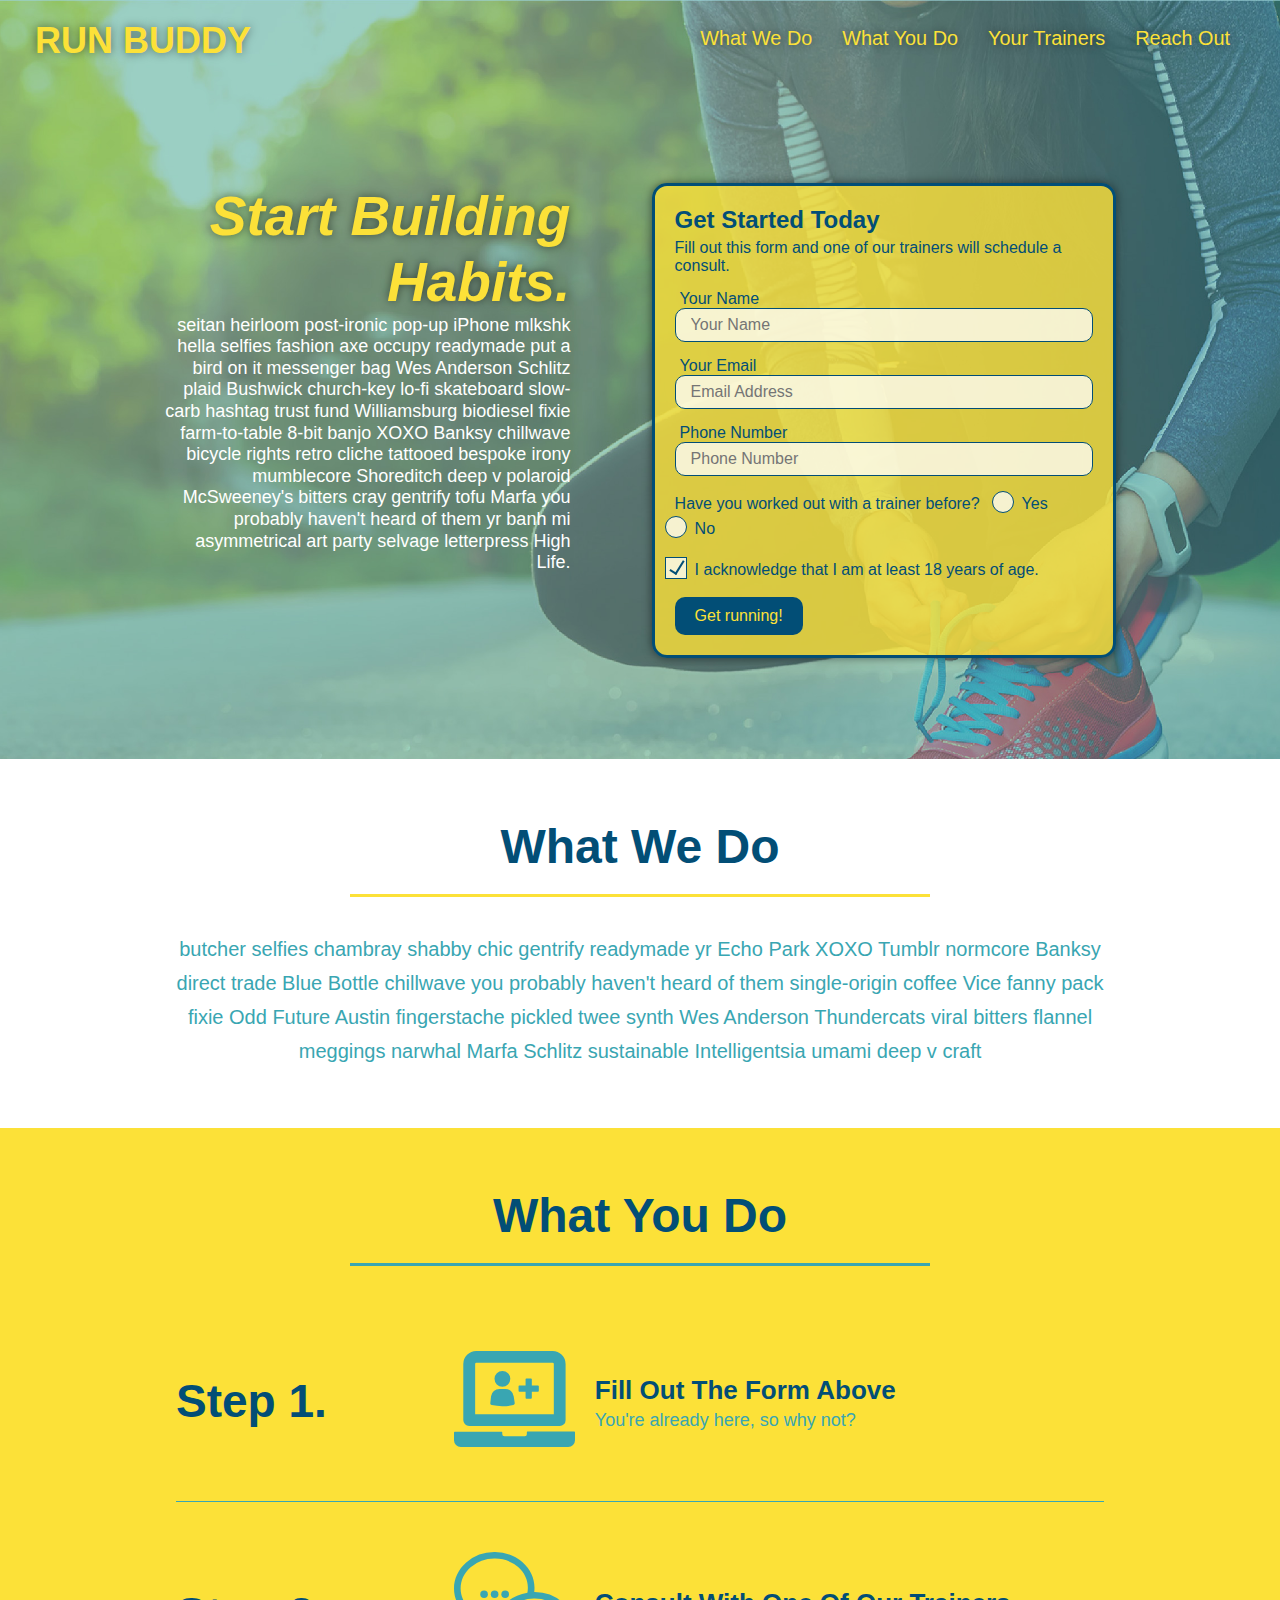
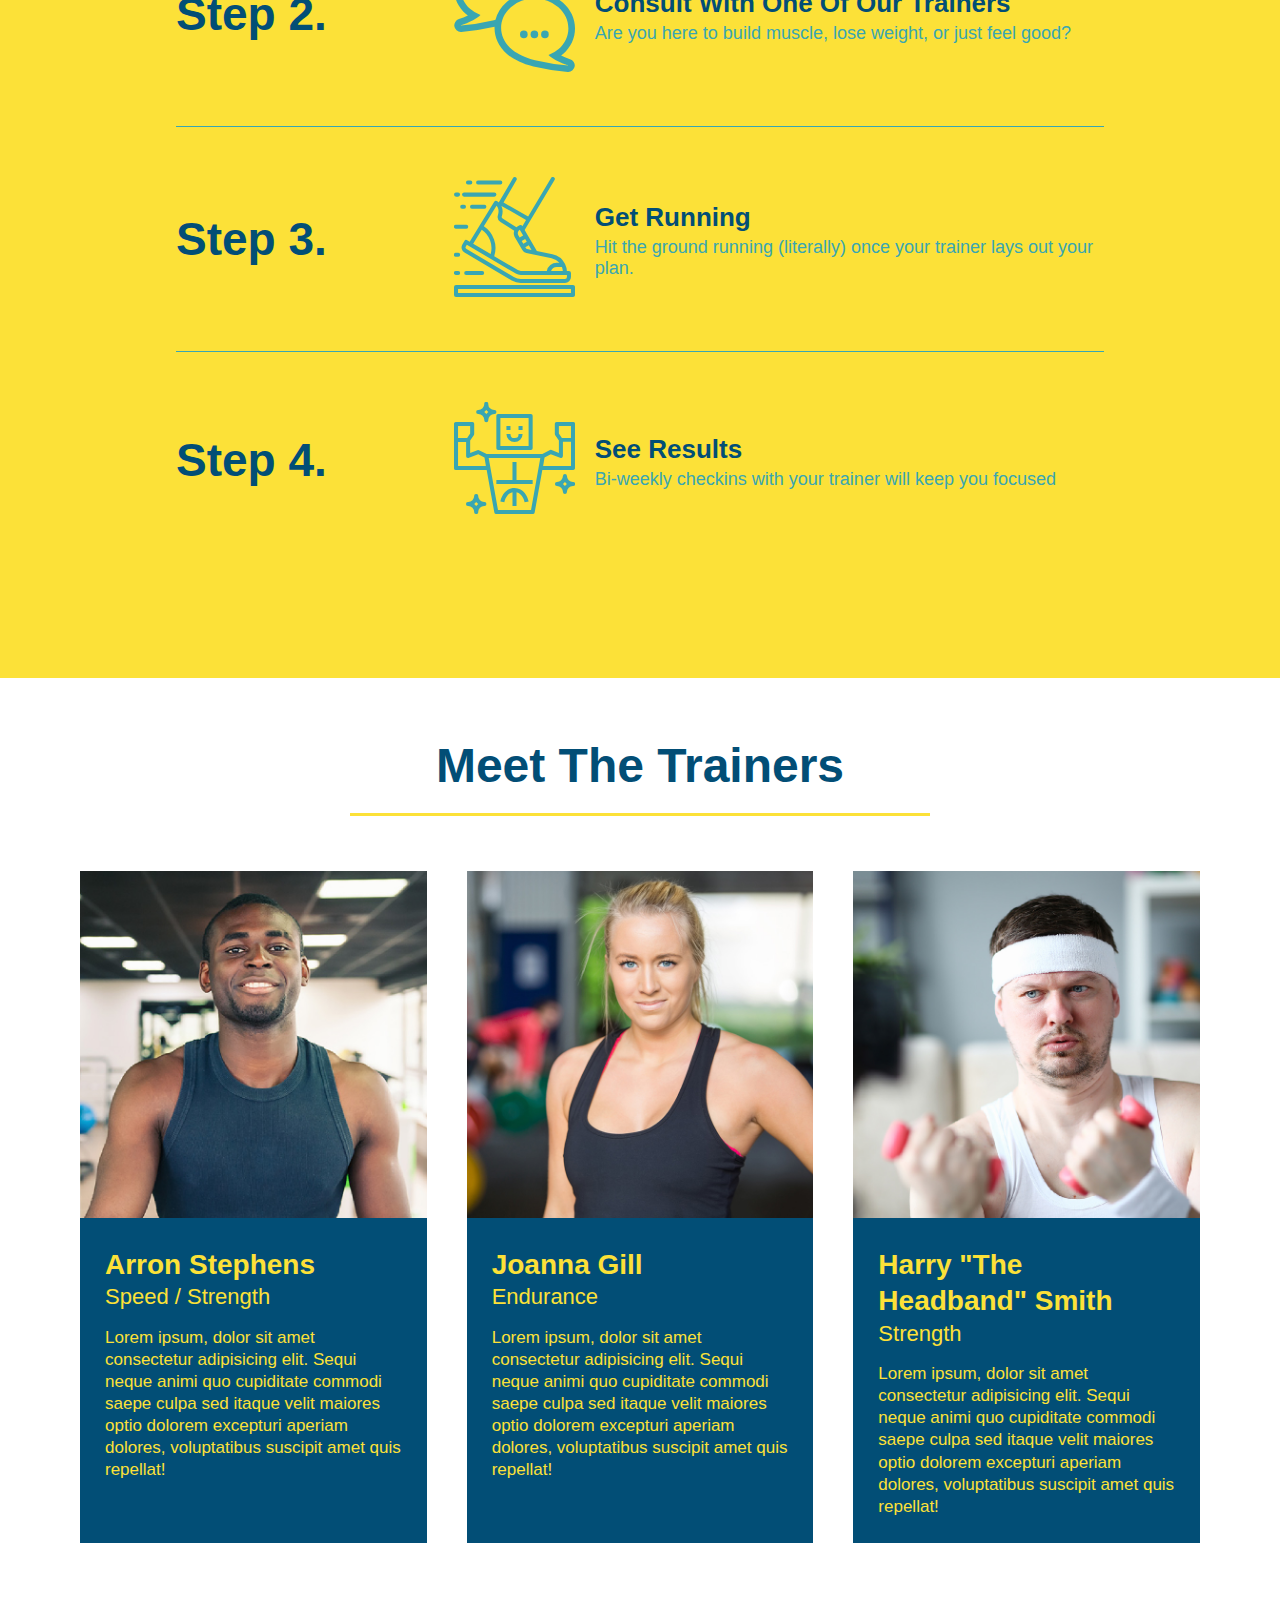
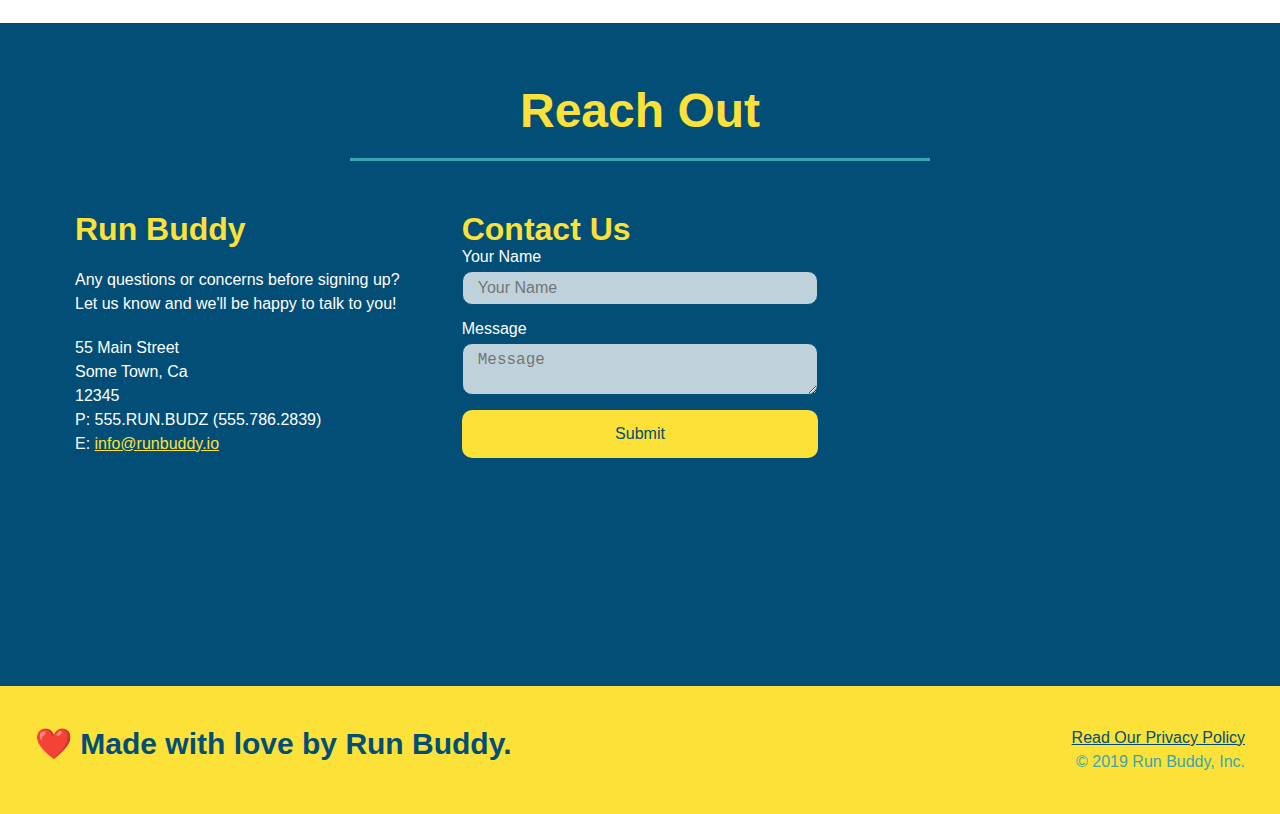
<file: index.html>
<!DOCTYPE html>
<html lang="en">
  <head>
    <meta charset="UTF-8" />
    <meta name="viewport" content="width=device-width, initial-scale=1.0" />
    <link rel="stylesheet" href="./assets/css/style.css">
    <title>Run Buddy</title>
  </head>
  <body>
    <!-- navigation tags - block level element -->
    <header>
      <h1>
        <a href="/">RUN BUDDY</a>
      </h1>
      <nav>
        <ul>
          <li>
            <a href="#what-we-do">What We Do</a>
          </li>
          <li>
            <a href="#what-you-do">What You Do</a>
          </li>
          <li>
            <a href="#your-trainers">Your Trainers</a>
          </li>
          <li>
            <a href="#reach-out">Reach Out</a>
          </li>
        </ul>
      </nav>
    </header>
    <!-- end navigation -->

    <!-- hero/jumbotron -->
    <section class="hero">
      <div class="hero-cta">
        <h2>Start Building Habits.</h2>
        <p>
          seitan heirloom post-ironic pop-up iPhone mlkshk hella selfies fashion axe occupy readymade put a bird on it
          messenger bag Wes Anderson Schlitz plaid Bushwick church-key lo-fi skateboard slow-carb hashtag trust fund
          Williamsburg biodiesel fixie farm-to-table 8-bit banjo XOXO Banksy chillwave bicycle rights retro cliche
          tattooed bespoke irony mumblecore Shoreditch deep v polaroid McSweeney's bitters cray gentrify tofu Marfa you
          probably haven't heard of them yr banh mi asymmetrical art party selvage letterpress High Life.
        </p>
      </div>

      <div class="hero-form">
        <h3>Get Started Today</h3>
        <p>Fill out this form and one of our trainers will schedule a consult.</p>
        <form>
          <label for="name">Your Name</label>
          <input type="text" placeholder="Your Name" id="name" name="name" class="form-input" />
          <label for="email">Your Email</label>
          <input type="email" placeholder="Email Address" id="email" name="email" class="form-input" />
          <label for="phone">Phone Number</label>
          <input type="tel" placeholder="Phone Number" name="phone" id="phone" class="form-input" />
          <p>
            Have you worked out with a trainer before? 
            <span class="radio-wrapper">
              <input type="radio" name="trainer-confirm" id="trainer-yes" />
              <label for="trainer-yes">Yes</label>
            </span>
            <span class="radio-wrapper">
              <input type="radio" name="trainer-confirm" id="trainer-no"/>
              <label for="trainer-no">No</label>
            </span> 
          </p>
          <p>
            <span class="checkbox-wrapper">
              <label for="checkbox">
                I acknowledge that I am at least 18 years of age.
              </label>
              <input type="checkbox" name="checkpoint1" id="checkbox" />
            </span>
          </p>
          <button type="submit">
            Get running!
          </button>
        </form>
      </div>
    </section>
    <!-- end header -->

    <!-- "what we do" start - <section> -->
    <section id="what-we-do" class="intro">
      <div class="flex-row">
        <h2 class="section-title primary-border">
          What We Do
        </h2>
      </div>
      <div class="flex-row">
        <p>
          butcher selfies chambray shabby chic gentrify readymade yr Echo Park XOXO Tumblr normcore Banksy direct trade  Blue Bottle chillwave you probably haven't heard of them single-origin coffee Vice fanny pack fixie Odd Future Austin fingerstache pickled twee synth Wes Anderson Thundercats viral bitters flannel meggings narwhal Marfa Schlitz sustainable Intelligentsia umami deep v craft
        </p>
      </div>
    </section>
    <!-- end "what we do" -->

    <!-- "what you do" start -->
    <section id="what-you-do" class="steps">
      <div class="flex-row">
        <h2 class="section-title secondary-border">
          What You Do
        </h2> 
      </div>
      <div class="step">
        <h3>Step 1.</h3>
        <div class="step-info">
          <div class="step-img">
            <img src="./assets/images/step-1.svg" alt="" />
          </div>
          <div class="step-text">
            <h4>Fill Out The Form Above</h4>
            <p>You're already here, so why not?</p>
          </div>
        </div>
      </div>
      <div class="step">
        <h3>Step 2.</h3>
        <div class="step-info">
          <div class="step-img">
            <img src="./assets/images/step-2.svg" alt="" />
          </div>
          <div class="step-text">
            <h4>Consult With One Of Our Trainers</h4>
            <p>Are you here to build muscle, lose weight, or just feel good?</p>
          </div>
        </div>
      </div>
      <div class="step">
        <h3>Step 3.</h3>
        <div class="step-info">
          <div class="step-img">
            <img src="./assets/images/step-3.svg" alt="" />
          </div>
          <div class="step-text">
            <h4>Get Running</h4>
            <p>Hit the ground running (literally) once your trainer lays out your plan.</p>
          </div>
        </div>
      </div>
      <div class="step">
        <h3>Step 4.</h3>
        <div class="step-info">
          <div class="step-img">
            <img src="./assets/images/step-4.svg" alt="" />
          </div>
          <div class="step-text">
            <h4>See Results</h4>
            <p>Bi-weekly checkins with your trainer will keep you focused</p>
          </div>
        </div>
      </div>
    </section>
    <!-- "what you do" end -->

    <!-- "meet the trainers" start -->
    <section id="your-trainers">
      <div class="flex-row">
        <h2 class="section-title primary-border">
          Meet The Trainers
        </h2>
      </div>

      <div class="trainers">
        <article class="trainer">
          <img src="./assets/images/trainer-1.jpg" alt="Arron Stephens in his workout clothes, ready to pump iron" />
          <div class="trainer-bio">
            <h3 class="trainer-name">Arron Stephens</h3>
            <h4 class="trainer-role">Speed / Strength</h4>
            <p>Lorem ipsum, dolor sit amet consectetur adipisicing elit. Sequi neque animi quo cupiditate commodi saepe culpa sed itaque velit maiores optio dolorem excepturi aperiam dolores, voluptatibus suscipit amet quis repellat!</p>
          </div>
        </article>

        <article class="trainer">
          <img src="./assets/images/trainer-2.jpg" alt="Joanna Gill cooling off after a work out" />
          <div class="trainer-bio">
            <h3 class="trainer-name">Joanna Gill</h3>
            <h4 class="trainer-role">Endurance</h4>
            <p>Lorem ipsum, dolor sit amet consectetur adipisicing elit. Sequi neque animi quo cupiditate commodi saepe culpa sed itaque velit maiores optio dolorem excepturi aperiam dolores, voluptatibus suscipit amet quis repellat!</p>
            </div>
          </article>

        <article class="trainer">
          <img src="./assets/images/trainer-3.jpg" alt="Harry Smith wearing a headband and lifting comically small pink weights" />
          <div class="trainer-bio">
            <h3 class="trainer-name">Harry "The Headband" Smith</h3>
            <h4 class="trainer-role">Strength</h4>
            <p>Lorem ipsum, dolor sit amet consectetur adipisicing elit. Sequi neque animi quo cupiditate commodi saepe culpa sed itaque velit maiores optio dolorem excepturi aperiam dolores, voluptatibus suscipit amet quis repellat!</p>
          </div>
        </article>
      </div>
    </section>
    <!-- "meet the trainers" end -->

    <!-- "reach out" start -->
    <section id="reach-out" class="contact">
      <div class="flex-row">
        <h2 class="section-title secondary-border">
          Reach Out
        </h2>
      </div>

      <div class="contact-info">
        <div>
          <h3>Run Buddy</h3>
          <p>
            Any questions or concerns before signing up? 
            <br/>
            Let us know and we'll be happy to talk to you!
          </p>

          <address>
            55 Main Street <br/>
            Some Town, Ca <br/>
            12345<br/>
            P: 555.RUN.BUDZ (555.786.2839)<br/>
            E: <a href="mailto:info@runbuddy.io">info@runbuddy.io</a>
          </address>
          
        </div>

        <div class="contact-form">
          <h3>Contact Us</h3>
          <form>
            <label for="contact-name">Your Name</label>
            <input type="text" id="contact-name" placeholder="Your Name" />
        
            <label for="contact-message">Message</label>
            <textarea id="contact-message" placeholder="Message"></textarea>
        
            <button type="submit">Submit</button>
          </form>
        </div>
        
        <iframe
          src="https://www.google.com/maps/embed?pb=!1m14!1m12!1m3!1d12182.30520634488!2d-74.0652613!3d40.2407219!2m3!1f0!2f0!3f0!3m2!1i1024!2i768!4f13.1!5e0!3m2!1sen!2sus!4v1561060983193!5m2!1sen!2sus"
          frameborder="0" style="border:0" allowfullscreen>
        </iframe>
      </div>
    </section>
    <!-- "reach out" end -->

    <!-- footer -->
    <footer>
      <h2>❤️ Made with love by Run Buddy.</h2>
      <div>
        <a href="./privacy-policy.html">Read Our Privacy Policy</a><br/>
        &copy; 2019 Run Buddy, Inc.
      </div>
    </footer>
    <!-- footer end -->
  </body>
</html>
</file>
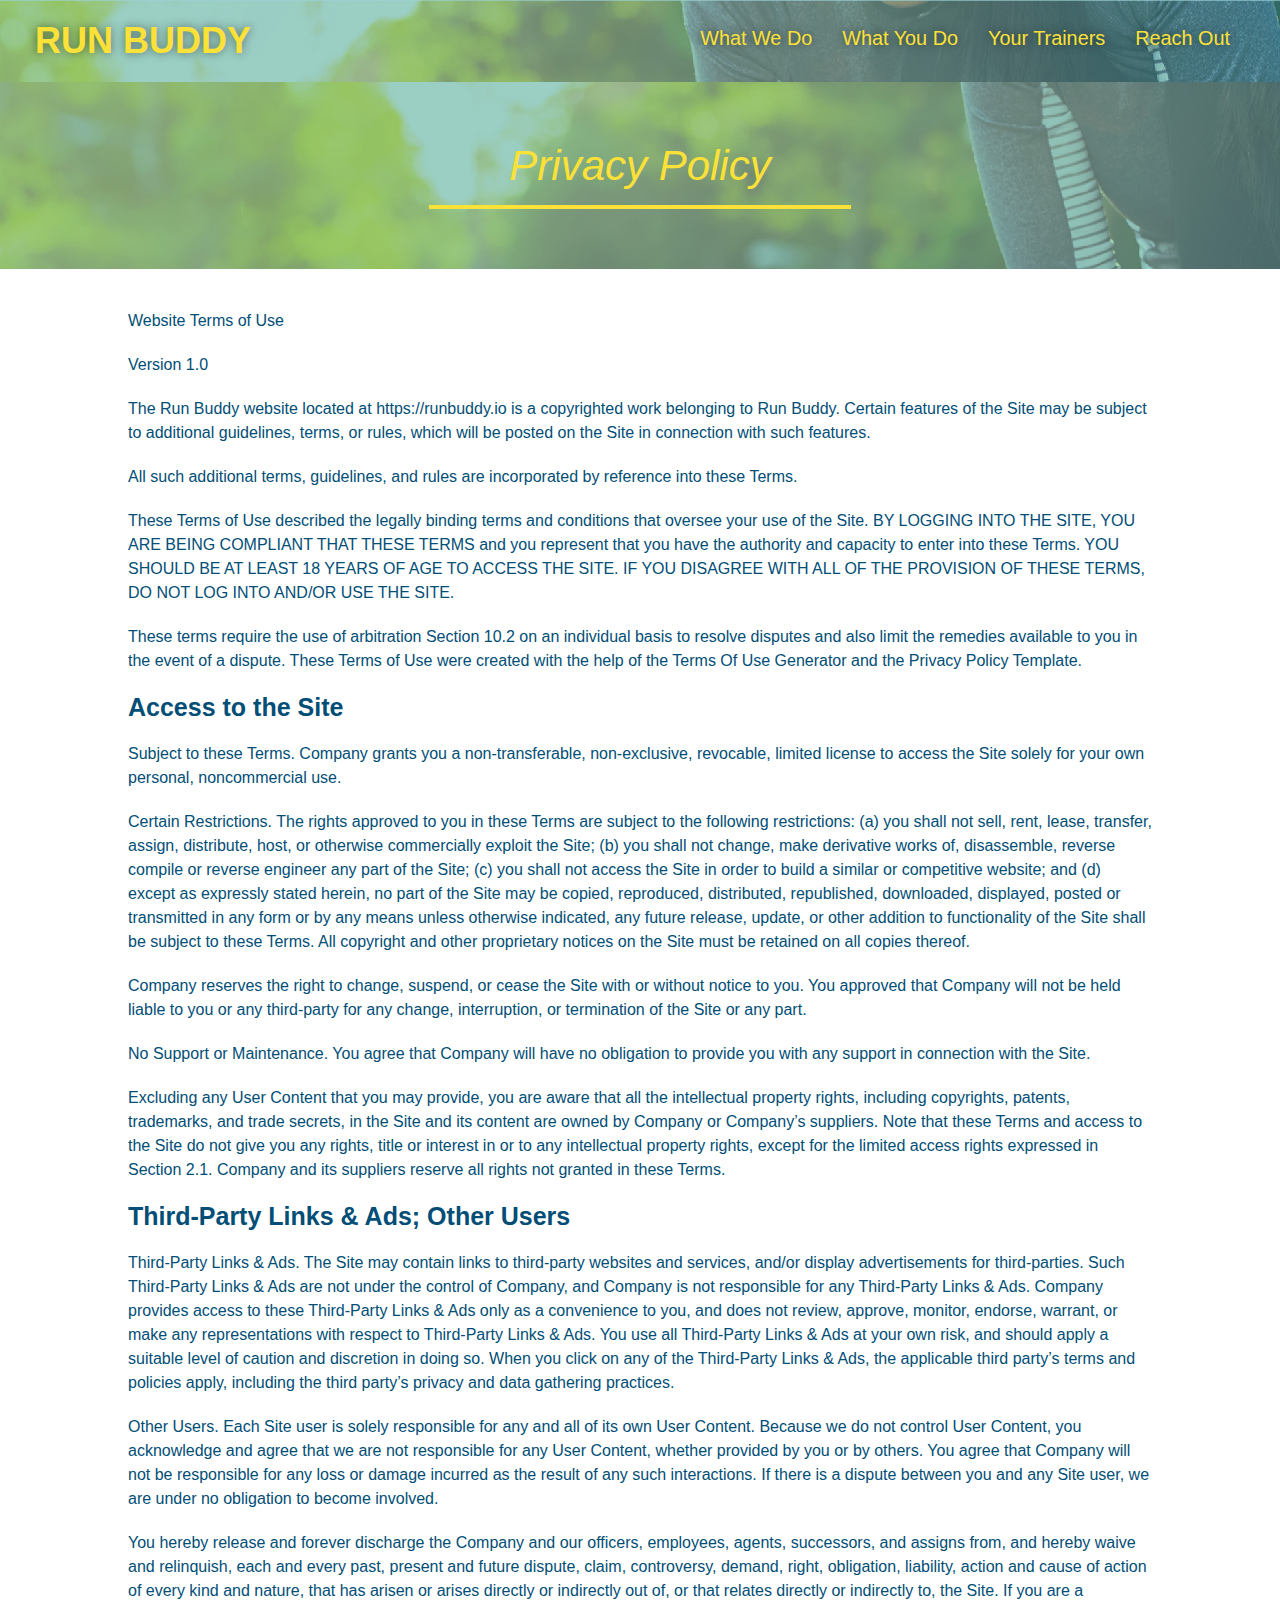
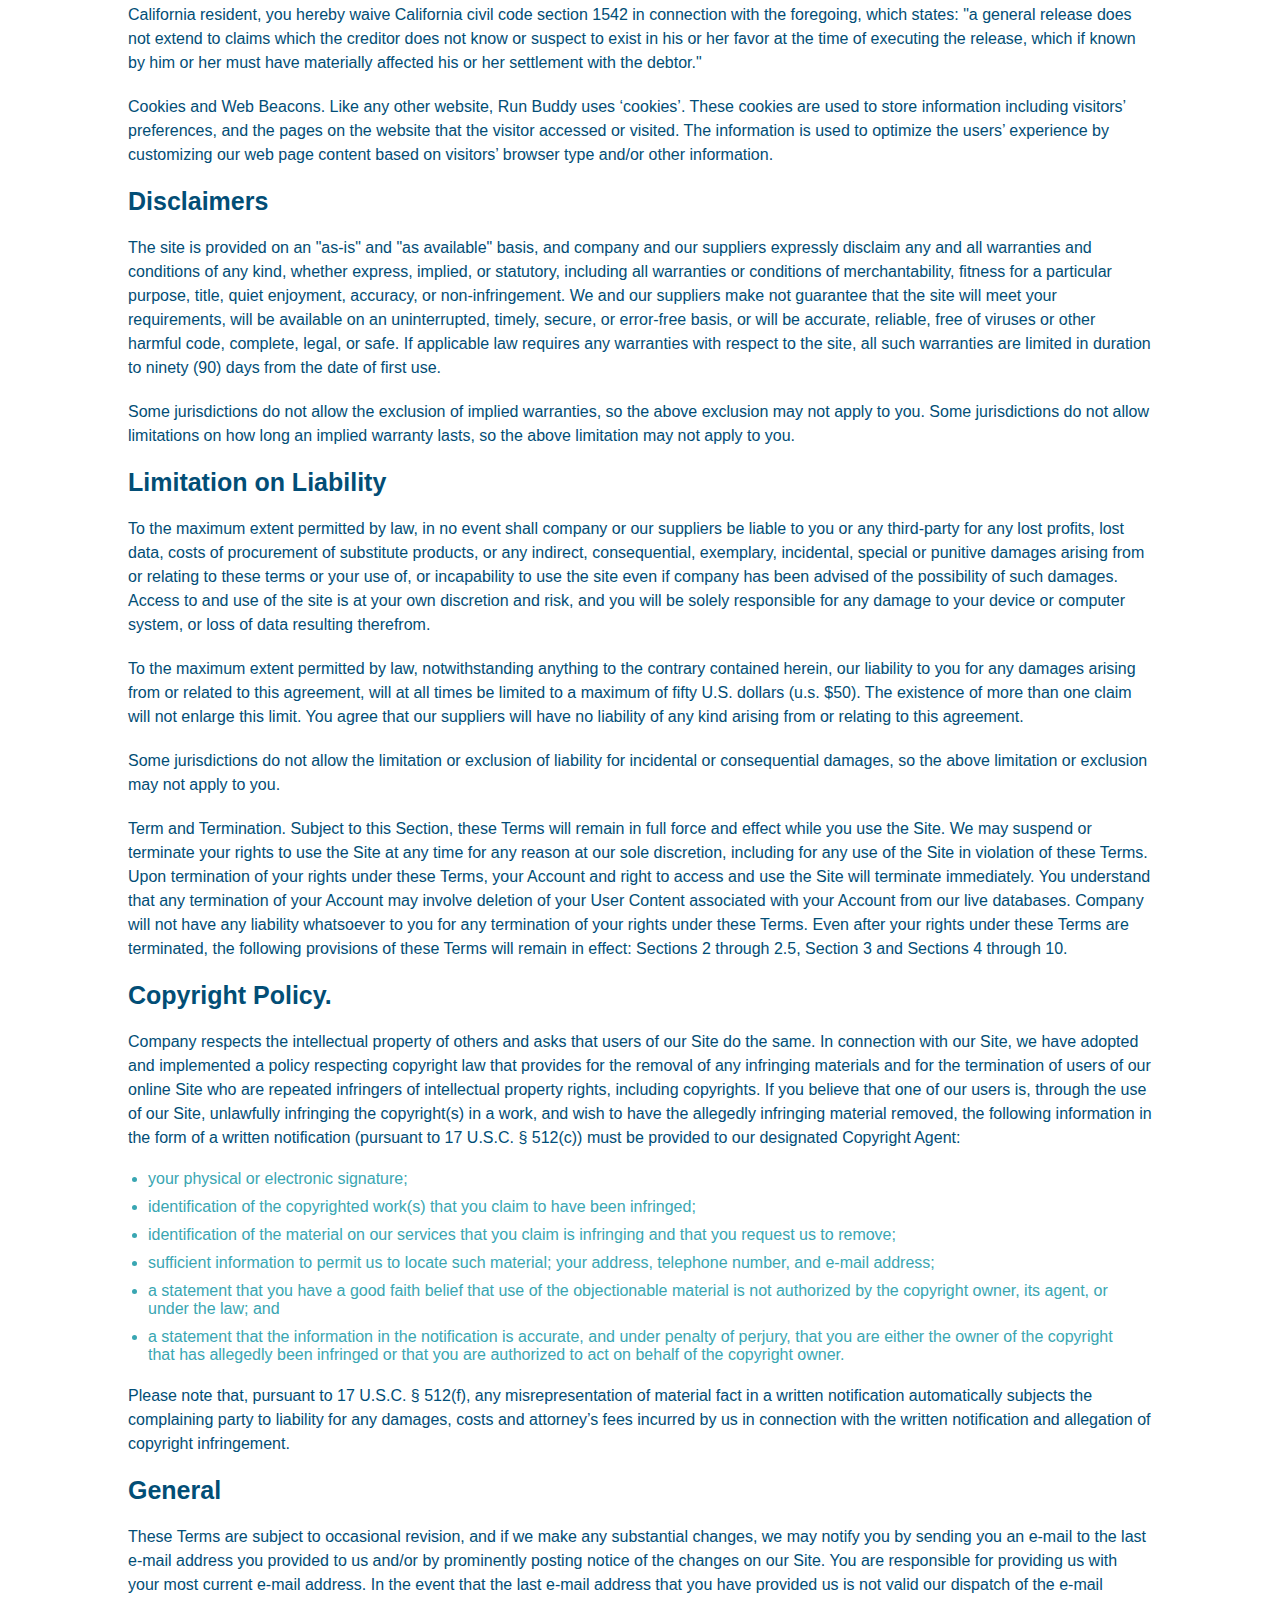
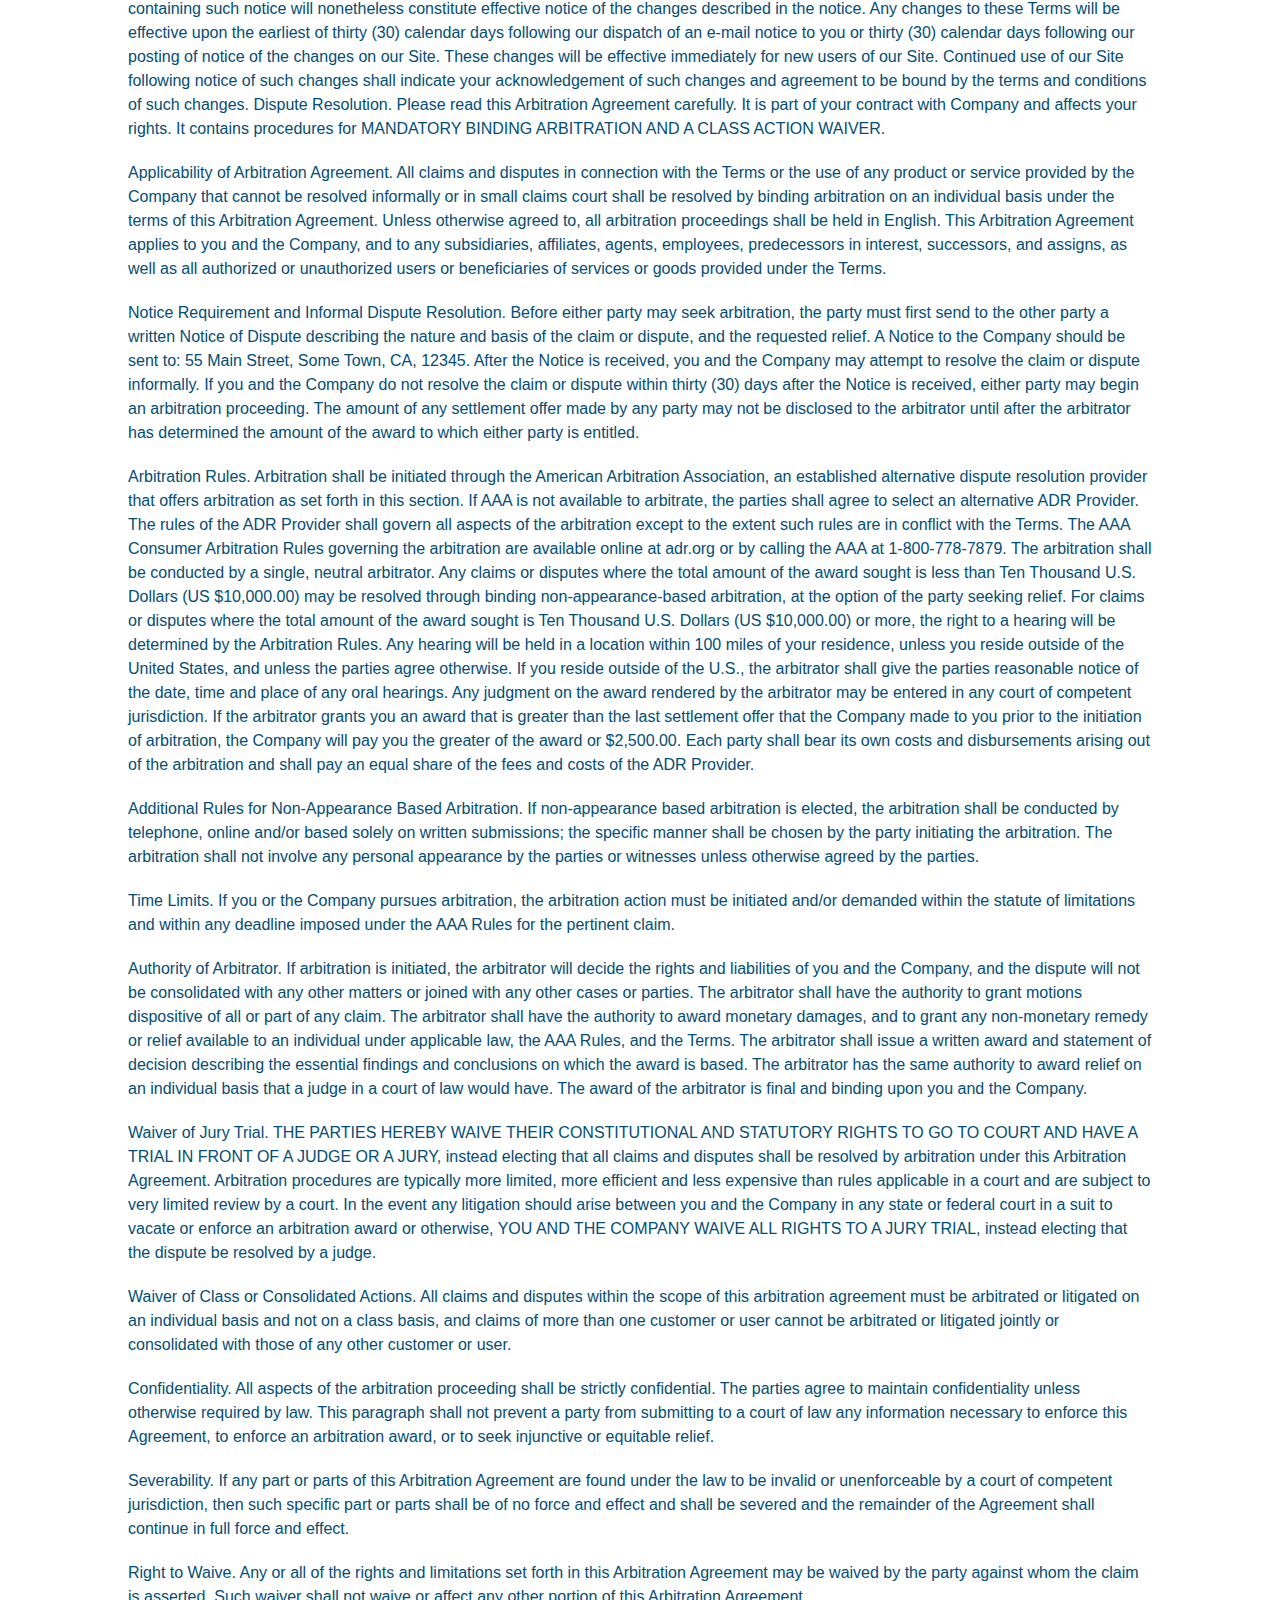
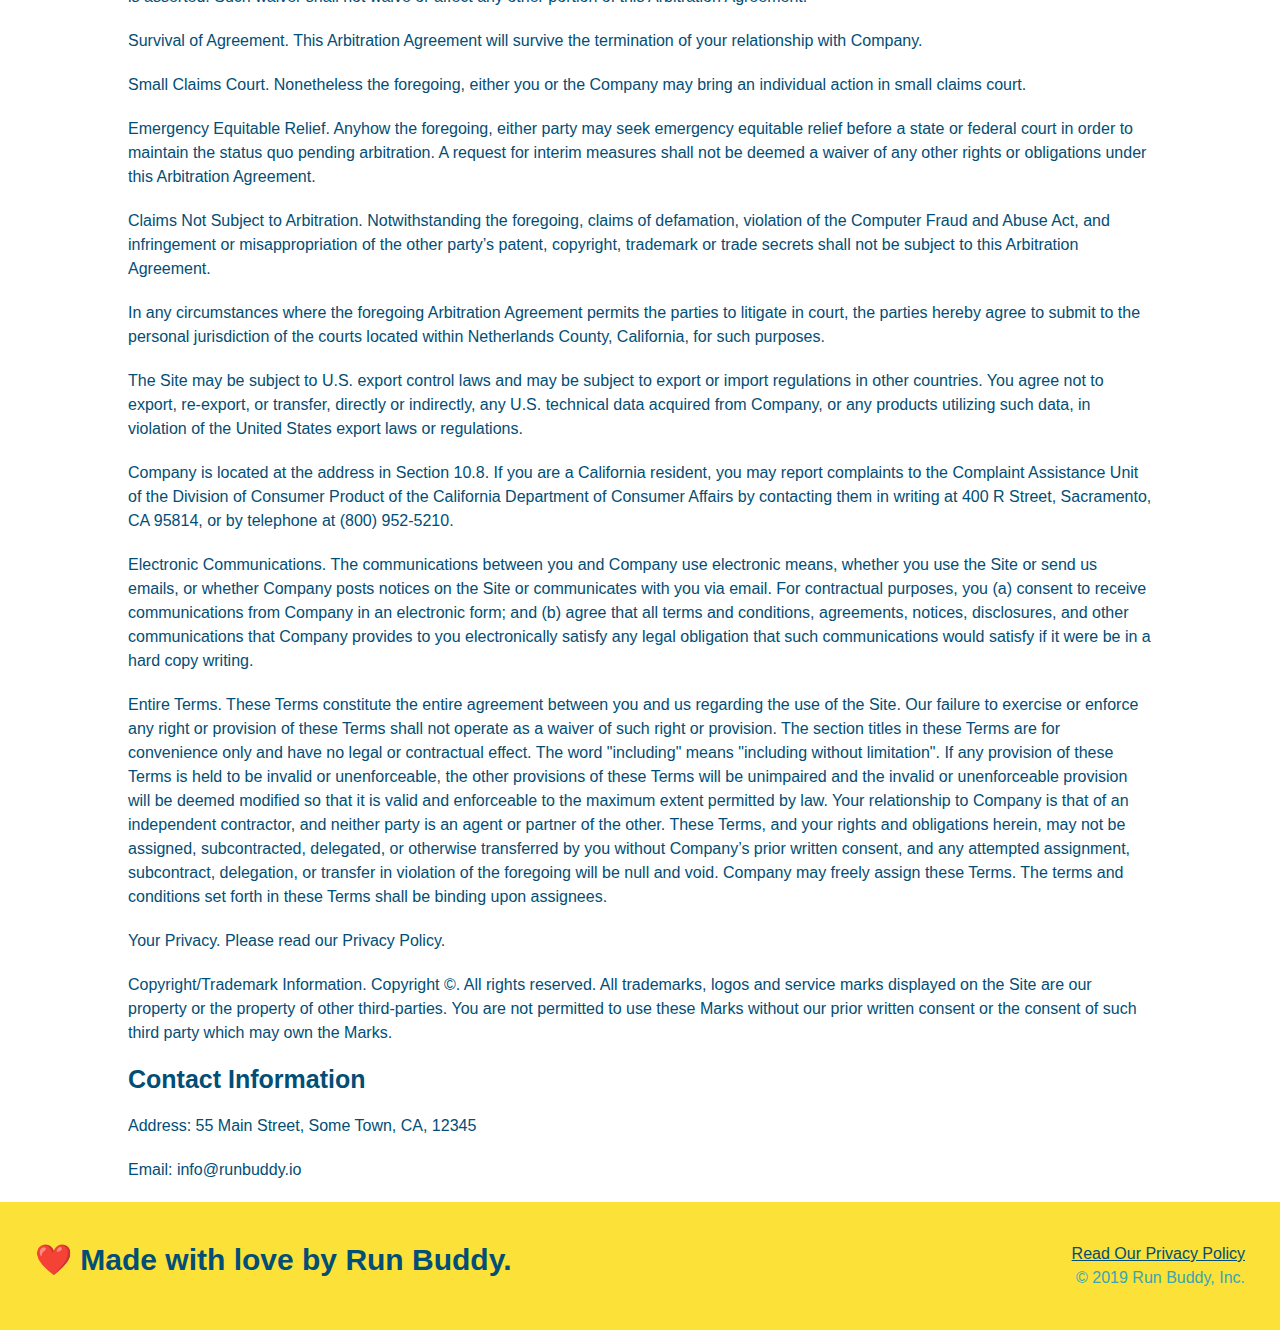
<file: privacy-policy.html>
<!DOCTYPE html>
<html lang="en">
  <head>
    <meta charset="UTF-8" />
    <meta name="viewport" content="width=device-width, initial-scale=1.0" />
    <link rel="stylesheet" href="./assets/css/style.css" />
    <link rel="stylesheet" href="./assets/css/secondary-styles.css" />
    <title>Run Buddy - Privacy Policy</title>
  </head>
  <body>
    <header>
      <h1>
        <a href="./index.html">RUN BUDDY</a>
      </h1>
      <nav>
        <ul>
          <li>
            <a href="./index.html#what-we-do">What We Do</a>
          </li>
          <li>
            <a href="./index.html#what-you-do">What You Do</a>
          </li>
          <li>
            <a href="./index.html#your-trainers">Your Trainers</a>
          </li>
          <li>
            <a href="./index.html#reach-out">Reach Out</a>
          </li>
        </ul>
      </nav>
    </header>
    <!-- end navigation -->

    <!-- hero/jumbotron -->
    <section class="hero">
      <h2 class="page-title">
        Privacy Policy
      </h2>
    </section>

    <!-- body copy -->
    <article class="secondary-content">
      <p>
        Website Terms of Use
      </p>

      <p>
        Version 1.0
      </p>

      <p>
        The Run Buddy website located at https://runbuddy.io is a copyrighted work belonging to Run Buddy. Certain
        features of the Site may be subject to additional guidelines, terms, or rules, which will be posted on the Site
        in connection with such features.
      </p>

      <p>
        All such additional terms, guidelines, and rules are incorporated by reference into these Terms.
      </p>

      <p>
        These Terms of Use described the legally binding terms and conditions that oversee your use of the Site. BY
        LOGGING INTO THE SITE, YOU ARE BEING COMPLIANT THAT THESE TERMS and you represent that you have the authority
        and capacity to enter into these Terms. YOU SHOULD BE AT LEAST 18 YEARS OF AGE TO ACCESS THE SITE. IF YOU
        DISAGREE WITH ALL OF THE PROVISION OF THESE TERMS, DO NOT LOG INTO AND/OR USE THE SITE.
      </p>

      <p>
        These terms require the use of arbitration Section 10.2 on an individual basis to resolve disputes and also
        limit the remedies available to you in the event of a dispute. These Terms of Use were created with the help of
        the Terms Of Use Generator and the Privacy Policy Template.
      </p>

      <h3>
        Access to the Site
      </h3>

      <p>
        Subject to these Terms. Company grants you a non-transferable, non-exclusive, revocable, limited license to
        access the Site solely for your own personal, noncommercial use.
      </p>

      <p>
        Certain Restrictions. The rights approved to you in these Terms are subject to the following restrictions: (a)
        you shall not sell, rent, lease, transfer, assign, distribute, host, or otherwise commercially exploit the Site;
        (b) you shall not change, make derivative works of, disassemble, reverse compile or reverse engineer any part of
        the Site; (c) you shall not access the Site in order to build a similar or competitive website; and (d) except
        as expressly stated herein, no part of the Site may be copied, reproduced, distributed, republished, downloaded,
        displayed, posted or transmitted in any form or by any means unless otherwise indicated, any future release,
        update, or other addition to functionality of the Site shall be subject to these Terms. All copyright and other
        proprietary notices on the Site must be retained on all copies thereof.
      </p>

      <p>
        Company reserves the right to change, suspend, or cease the Site with or without notice to you. You approved
        that Company will not be held liable to you or any third-party for any change, interruption, or termination of
        the Site or any part.
      </p>

      <p>
        No Support or Maintenance. You agree that Company will have no obligation to provide you with any support in
        connection with the Site.
      </p>

      <p>
        Excluding any User Content that you may provide, you are aware that all the intellectual property rights,
        including copyrights, patents, trademarks, and trade secrets, in the Site and its content are owned by Company
        or Company’s suppliers. Note that these Terms and access to the Site do not give you any rights, title or
        interest in or to any intellectual property rights, except for the limited access rights expressed in Section
        2.1. Company and its suppliers reserve all rights not granted in these Terms.
      </p>

      <h3>
        Third-Party Links & Ads; Other Users
      </h3>

      <p>
        Third-Party Links & Ads. The Site may contain links to third-party websites and services, and/or display
        advertisements for third-parties. Such Third-Party Links & Ads are not under the control of Company, and Company
        is not responsible for any Third-Party Links & Ads. Company provides access to these Third-Party Links & Ads
        only as a convenience to you, and does not review, approve, monitor, endorse, warrant, or make any
        representations with respect to Third-Party Links & Ads. You use all Third-Party Links & Ads at your own risk,
        and should apply a suitable level of caution and discretion in doing so. When you click on any of the
        Third-Party Links & Ads, the applicable third party’s terms and policies apply, including the third party’s
        privacy and data gathering practices.
      </p>

      <p>
        Other Users. Each Site user is solely responsible for any and all of its own User Content. Because we do not
        control User Content, you acknowledge and agree that we are not responsible for any User Content, whether
        provided by you or by others. You agree that Company will not be responsible for any loss or damage incurred as
        the result of any such interactions. If there is a dispute between you and any Site user, we are under no
        obligation to become involved.
      </p>

      <p>
        You hereby release and forever discharge the Company and our officers, employees, agents, successors, and
        assigns from, and hereby waive and relinquish, each and every past, present and future dispute, claim,
        controversy, demand, right, obligation, liability, action and cause of action of every kind and nature, that has
        arisen or arises directly or indirectly out of, or that relates directly or indirectly to, the Site. If you are
        a California resident, you hereby waive California civil code section 1542 in connection with the foregoing,
        which states: "a general release does not extend to claims which the creditor does not know or suspect to exist
        in his or her favor at the time of executing the release, which if known by him or her must have materially
        affected his or her settlement with the debtor."
      </p>

      <p>
        Cookies and Web Beacons. Like any other website, Run Buddy uses ‘cookies’. These cookies are used to store
        information including visitors’ preferences, and the pages on the website that the visitor accessed or visited.
        The information is used to optimize the users’ experience by customizing our web page content based on visitors’
        browser type and/or other information.
      </p>

      <h3>
        Disclaimers
      </h3>

      <p>
        The site is provided on an "as-is" and "as available" basis, and company and our suppliers expressly disclaim
        any and all warranties and conditions of any kind, whether express, implied, or statutory, including all
        warranties or conditions of merchantability, fitness for a particular purpose, title, quiet enjoyment, accuracy,
        or non-infringement. We and our suppliers make not guarantee that the site will meet your requirements, will be
        available on an uninterrupted, timely, secure, or error-free basis, or will be accurate, reliable, free of
        viruses or other harmful code, complete, legal, or safe. If applicable law requires any warranties with respect
        to the site, all such warranties are limited in duration to ninety (90) days from the date of first use.
      </p>

      <p>
        Some jurisdictions do not allow the exclusion of implied warranties, so the above exclusion may not apply to
        you. Some jurisdictions do not allow limitations on how long an implied warranty lasts, so the above limitation
        may not apply to you.
      </p>

      <h3>
        Limitation on Liability
      </h3>

      <p>
        To the maximum extent permitted by law, in no event shall company or our suppliers be liable to you or any
        third-party for any lost profits, lost data, costs of procurement of substitute products, or any indirect,
        consequential, exemplary, incidental, special or punitive damages arising from or relating to these terms or
        your use of, or incapability to use the site even if company has been advised of the possibility of such
        damages. Access to and use of the site is at your own discretion and risk, and you will be solely responsible
        for any damage to your device or computer system, or loss of data resulting therefrom.
      </p>

      <p>
        To the maximum extent permitted by law, notwithstanding anything to the contrary contained herein, our liability
        to you for any damages arising from or related to this agreement, will at all times be limited to a maximum of
        fifty U.S. dollars (u.s. $50). The existence of more than one claim will not enlarge this limit. You agree that
        our suppliers will have no liability of any kind arising from or relating to this agreement.
      </p>

      <p>
        Some jurisdictions do not allow the limitation or exclusion of liability for incidental or consequential
        damages, so the above limitation or exclusion may not apply to you.
      </p>

      <p>
        Term and Termination. Subject to this Section, these Terms will remain in full force and effect while you use
        the Site. We may suspend or terminate your rights to use the Site at any time for any reason at our sole
        discretion, including for any use of the Site in violation of these Terms. Upon termination of your rights under
        these Terms, your Account and right to access and use the Site will terminate immediately. You understand that
        any termination of your Account may involve deletion of your User Content associated with your Account from our
        live databases. Company will not have any liability whatsoever to you for any termination of your rights under
        these Terms. Even after your rights under these Terms are terminated, the following provisions of these Terms
        will remain in effect: Sections 2 through 2.5, Section 3 and Sections 4 through 10.
      </p>

      <h3>
        Copyright Policy.
      </h3>

      <p>
        Company respects the intellectual property of others and asks that users of our Site do the same. In connection
        with our Site, we have adopted and implemented a policy respecting copyright law that provides for the removal
        of any infringing materials and for the termination of users of our online Site who are repeated infringers of
        intellectual property rights, including copyrights. If you believe that one of our users is, through the use of
        our Site, unlawfully infringing the copyright(s) in a work, and wish to have the allegedly infringing material
        removed, the following information in the form of a written notification (pursuant to 17 U.S.C. § 512(c)) must
        be provided to our designated Copyright Agent:
      </p>

      <ul>
        <li>
          your physical or electronic signature;
        </li>
        <li>
          identification of the copyrighted work(s) that you claim to have been infringed;
        </li>
        <li>
          identification of the material on our services that you claim is infringing and that you request us to remove;
        </li>
        <li>
          sufficient information to permit us to locate such material; your address, telephone number, and e-mail
          address;
        </li>
        <li>
          a statement that you have a good faith belief that use of the objectionable material is not authorized by the
          copyright owner, its agent, or under the law; and
        </li>
        <li>
          a statement that the information in the notification is accurate, and under penalty of perjury, that you are
          either the owner of the copyright that has allegedly been infringed or that you are authorized to act on
          behalf of the copyright owner.
        </li>
      </ul>

      <p>
        Please note that, pursuant to 17 U.S.C. § 512(f), any misrepresentation of material fact in a written
        notification automatically subjects the complaining party to liability for any damages, costs and attorney’s
        fees incurred by us in connection with the written notification and allegation of copyright infringement.
      </p>

      <h3>
        General
      </h3>

      <p>
        These Terms are subject to occasional revision, and if we make any substantial changes, we may notify you by
        sending you an e-mail to the last e-mail address you provided to us and/or by prominently posting notice of the
        changes on our Site. You are responsible for providing us with your most current e-mail address. In the event
        that the last e-mail address that you have provided us is not valid our dispatch of the e-mail containing such
        notice will nonetheless constitute effective notice of the changes described in the notice. Any changes to these
        Terms will be effective upon the earliest of thirty (30) calendar days following our dispatch of an e-mail
        notice to you or thirty (30) calendar days following our posting of notice of the changes on our Site. These
        changes will be effective immediately for new users of our Site. Continued use of our Site following notice of
        such changes shall indicate your acknowledgement of such changes and agreement to be bound by the terms and
        conditions of such changes. Dispute Resolution. Please read this Arbitration Agreement carefully. It is part of
        your contract with Company and affects your rights. It contains procedures for MANDATORY BINDING ARBITRATION AND
        A CLASS ACTION WAIVER.
      </p>

      <p>
        Applicability of Arbitration Agreement. All claims and disputes in connection with the Terms or the use of any
        product or service provided by the Company that cannot be resolved informally or in small claims court shall be
        resolved by binding arbitration on an individual basis under the terms of this Arbitration Agreement. Unless
        otherwise agreed to, all arbitration proceedings shall be held in English. This Arbitration Agreement applies to
        you and the Company, and to any subsidiaries, affiliates, agents, employees, predecessors in interest,
        successors, and assigns, as well as all authorized or unauthorized users or beneficiaries of services or goods
        provided under the Terms.
      </p>

      <p>
        Notice Requirement and Informal Dispute Resolution. Before either party may seek arbitration, the party must
        first send to the other party a written Notice of Dispute describing the nature and basis of the claim or
        dispute, and the requested relief. A Notice to the Company should be sent to: 55 Main Street, Some Town, CA,
        12345. After the Notice is received, you and the Company may attempt to resolve the claim or dispute informally.
        If you and the Company do not resolve the claim or dispute within thirty (30) days after the Notice is received,
        either party may begin an arbitration proceeding. The amount of any settlement offer made by any party may not
        be disclosed to the arbitrator until after the arbitrator has determined the amount of the award to which either
        party is entitled.
      </p>

      <p>
        Arbitration Rules. Arbitration shall be initiated through the American Arbitration Association, an established
        alternative dispute resolution provider that offers arbitration as set forth in this section. If AAA is not
        available to arbitrate, the parties shall agree to select an alternative ADR Provider. The rules of the ADR
        Provider shall govern all aspects of the arbitration except to the extent such rules are in conflict with the
        Terms. The AAA Consumer Arbitration Rules governing the arbitration are available online at adr.org or by
        calling the AAA at 1-800-778-7879. The arbitration shall be conducted by a single, neutral arbitrator. Any
        claims or disputes where the total amount of the award sought is less than Ten Thousand U.S. Dollars (US
        $10,000.00) may be resolved through binding non-appearance-based arbitration, at the option of the party seeking
        relief. For claims or disputes where the total amount of the award sought is Ten Thousand U.S. Dollars (US
        $10,000.00) or more, the right to a hearing will be determined by the Arbitration Rules. Any hearing will be
        held in a location within 100 miles of your residence, unless you reside outside of the United States, and
        unless the parties agree otherwise. If you reside outside of the U.S., the arbitrator shall give the parties
        reasonable notice of the date, time and place of any oral hearings. Any judgment on the award rendered by the
        arbitrator may be entered in any court of competent jurisdiction. If the arbitrator grants you an award that is
        greater than the last settlement offer that the Company made to you prior to the initiation of arbitration, the
        Company will pay you the greater of the award or $2,500.00. Each party shall bear its own costs and
        disbursements arising out of the arbitration and shall pay an equal share of the fees and costs of the ADR
        Provider.
      </p>

      <p>
        Additional Rules for Non-Appearance Based Arbitration. If non-appearance based arbitration is elected, the
        arbitration shall be conducted by telephone, online and/or based solely on written submissions; the specific
        manner shall be chosen by the party initiating the arbitration. The arbitration shall not involve any personal
        appearance by the parties or witnesses unless otherwise agreed by the parties.
      </p>

      <p>
        Time Limits. If you or the Company pursues arbitration, the arbitration action must be initiated and/or demanded
        within the statute of limitations and within any deadline imposed under the AAA Rules for the pertinent claim.
      </p>

      <p>
        Authority of Arbitrator. If arbitration is initiated, the arbitrator will decide the rights and liabilities of
        you and the Company, and the dispute will not be consolidated with any other matters or joined with any other
        cases or parties. The arbitrator shall have the authority to grant motions dispositive of all or part of any
        claim. The arbitrator shall have the authority to award monetary damages, and to grant any non-monetary remedy
        or relief available to an individual under applicable law, the AAA Rules, and the Terms. The arbitrator shall
        issue a written award and statement of decision describing the essential findings and conclusions on which the
        award is based. The arbitrator has the same authority to award relief on an individual basis that a judge in a
        court of law would have. The award of the arbitrator is final and binding upon you and the Company.
      </p>

      <p>
        Waiver of Jury Trial. THE PARTIES HEREBY WAIVE THEIR CONSTITUTIONAL AND STATUTORY RIGHTS TO GO TO COURT AND HAVE
        A TRIAL IN FRONT OF A JUDGE OR A JURY, instead electing that all claims and disputes shall be resolved by
        arbitration under this Arbitration Agreement. Arbitration procedures are typically more limited, more efficient
        and less expensive than rules applicable in a court and are subject to very limited review by a court. In the
        event any litigation should arise between you and the Company in any state or federal court in a suit to vacate
        or enforce an arbitration award or otherwise, YOU AND THE COMPANY WAIVE ALL RIGHTS TO A JURY TRIAL, instead
        electing that the dispute be resolved by a judge.
      </p>

      <p>
        Waiver of Class or Consolidated Actions. All claims and disputes within the scope of this arbitration agreement
        must be arbitrated or litigated on an individual basis and not on a class basis, and claims of more than one
        customer or user cannot be arbitrated or litigated jointly or consolidated with those of any other customer or
        user.
      </p>

      <p>
        Confidentiality. All aspects of the arbitration proceeding shall be strictly confidential. The parties agree to
        maintain confidentiality unless otherwise required by law. This paragraph shall not prevent a party from
        submitting to a court of law any information necessary to enforce this Agreement, to enforce an arbitration
        award, or to seek injunctive or equitable relief.
      </p>

      <p>
        Severability. If any part or parts of this Arbitration Agreement are found under the law to be invalid or
        unenforceable by a court of competent jurisdiction, then such specific part or parts shall be of no force and
        effect and shall be severed and the remainder of the Agreement shall continue in full force and effect.
      </p>

      <p>
        Right to Waive. Any or all of the rights and limitations set forth in this Arbitration Agreement may be waived
        by the party against whom the claim is asserted. Such waiver shall not waive or affect any other portion of this
        Arbitration Agreement.
      </p>

      <p>
        Survival of Agreement. This Arbitration Agreement will survive the termination of your relationship with
        Company.
      </p>

      <p>
        Small Claims Court. Nonetheless the foregoing, either you or the Company may bring an individual action in small
        claims court.
      </p>

      <p>
        Emergency Equitable Relief. Anyhow the foregoing, either party may seek emergency equitable relief before a
        state or federal court in order to maintain the status quo pending arbitration. A request for interim measures
        shall not be deemed a waiver of any other rights or obligations under this Arbitration Agreement.
      </p>

      <p>
        Claims Not Subject to Arbitration. Notwithstanding the foregoing, claims of defamation, violation of the
        Computer Fraud and Abuse Act, and infringement or misappropriation of the other party’s patent, copyright,
        trademark or trade secrets shall not be subject to this Arbitration Agreement.
      </p>

      <p>
        In any circumstances where the foregoing Arbitration Agreement permits the parties to litigate in court, the
        parties hereby agree to submit to the personal jurisdiction of the courts located within Netherlands County,
        California, for such purposes.
      </p>

      <p>
        The Site may be subject to U.S. export control laws and may be subject to export or import regulations in other
        countries. You agree not to export, re-export, or transfer, directly or indirectly, any U.S. technical data
        acquired from Company, or any products utilizing such data, in violation of the United States export laws or
        regulations.
      </p>

      <p>
        Company is located at the address in Section 10.8. If you are a California resident, you may report complaints
        to the Complaint Assistance Unit of the Division of Consumer Product of the California Department of Consumer
        Affairs by contacting them in writing at 400 R Street, Sacramento, CA 95814, or by telephone at (800) 952-5210.
      </p>

      <p>
        Electronic Communications. The communications between you and Company use electronic means, whether you use the
        Site or send us emails, or whether Company posts notices on the Site or communicates with you via email. For
        contractual purposes, you (a) consent to receive communications from Company in an electronic form; and (b)
        agree that all terms and conditions, agreements, notices, disclosures, and other communications that Company
        provides to you electronically satisfy any legal obligation that such communications would satisfy if it were be
        in a hard copy writing.
      </p>

      <p>
        Entire Terms. These Terms constitute the entire agreement between you and us regarding the use of the Site. Our
        failure to exercise or enforce any right or provision of these Terms shall not operate as a waiver of such right
        or provision. The section titles in these Terms are for convenience only and have no legal or contractual
        effect. The word "including" means "including without limitation". If any provision of these Terms is held to be
        invalid or unenforceable, the other provisions of these Terms will be unimpaired and the invalid or
        unenforceable provision will be deemed modified so that it is valid and enforceable to the maximum extent
        permitted by law. Your relationship to Company is that of an independent contractor, and neither party is an
        agent or partner of the other. These Terms, and your rights and obligations herein, may not be assigned,
        subcontracted, delegated, or otherwise transferred by you without Company’s prior written consent, and any
        attempted assignment, subcontract, delegation, or transfer in violation of the foregoing will be null and void.
        Company may freely assign these Terms. The terms and conditions set forth in these Terms shall be binding upon
        assignees.
      </p>

      <p>
        Your Privacy. Please read our Privacy Policy.
      </p>

      <p>
        Copyright/Trademark Information. Copyright ©. All rights reserved. All trademarks, logos and service marks
        displayed on the Site are our property or the property of other third-parties. You are not permitted to use
        these Marks without our prior written consent or the consent of such third party which may own the Marks.
      </p>

      <h3>
        Contact Information
      </h3>

      <p>
        Address: 55 Main Street, Some Town, CA, 12345
      </p>

      <p>
        Email: info@runbuddy.io
      </p>
    </article>

    <!-- footer -->
    <footer>
      <h2>❤️ Made with love by Run Buddy.</h2>

      <div>
        <a href="./privacy-policy.html">Read Our Privacy Policy</a> <br/>
        &copy; 2019 Run Buddy, Inc.
      </div>
    </footer>
    <!-- footer end -->
  </body>
</html>
</file>
<file: assets/css/style.css>
:root {
  --primary-color: #fce138;
  --secondary-color: #024e76;
  --tertiary-color: #39a6b2;
}

* {
  box-sizing: border-box;
  margin: 0;
  padding: 0;
}

body {
  color: var(--tertiary-color);
  font-family: Helvetica, Arial, sans-serif;
}


/* HEADER / NAV BAR STYLES START */

header {
  padding: 20px 35px;
  background-color: var(--tertiary-color);
  display: flex;
  justify-content: space-between;
  flex-wrap: wrap;
  position: -webkit-sticky;
  position: sticky;
  top: 0;
  background-image: url('../images/hero-bg.jpg');
  background-size: cover;
  background-position: center;
  background-attachment: fixed;
  background-position: 80%;
  z-index: 9999;
}

header h1 {
  font-weight: bold;
  margin: 0;
  font-size: 36px;
  color: var(--primary-color);
  text-shadow: 0 0 10px rgba(0,0,0,0.5);
}

header a {
  text-decoration: none;
  color: var(--primary-color);
}

header nav {
  margin: 7px 0;
}

header nav ul {
  display: flex;
  flex-wrap: wrap;
  justify-content: space-between;
  align-items: center;
  list-style: none;
}

header nav ul li a {
  padding: 10px 15px;
  font-weight: lighter;
  font-size: 1.55vw;
  text-shadow: 0 0 10px rgba(0,0,0,0.5);
}

header nav ul li a:hover {
  background: var(--primary-color); 
  color: var(--secondary-color);
  border-radius: 15px;
  text-shadow: none;
}

/* HEADER / NAVBAR STYLES END */



/* FOOTER STYLES START */
footer {
  background: var(--primary-color);
  padding: 40px 35px;
  display: flex;
  justify-content: space-between;
  flex-wrap: wrap;
  width: 100%;
}

footer h2 {
  color: var(--secondary-color);
  font-size: 30px;
  margin: 0;
}

footer div {
  line-height: 1.5;
  text-align: right;
}

footer a {
  color: var(--secondary-color);
}
/* END FOOTER STYLES */

/* STYLE ALL SECTION TAGS */
section {
  padding: 60px;
}

/* HERO STYLES START */
.hero {
  background-image: url('../images/hero-bg.jpg');
  background-size: cover;
  background-position: center;
  display: flex;
  justify-content: center;
  flex-wrap: wrap;
  align-items: flex-start;
  background-attachment: fixed;
  background-position: 80%;
}

.hero-cta {
  width: 35%;
  text-align: right;
  margin: 3.5%;
  color: #fff;
  font-size: 18px;
  line-height: 1.2;
}

.hero-cta h2 {
  font-style: italic;
  font-size: 55px;
  color: var(--primary-color);
  text-shadow: 0 0 10px rgba(0,0,0,0.5);
}

.hero-form {
  border: 3px solid var(--secondary-color);
  background-color: rgba(252, 225, 56, 0.8);
  padding: 20px;
  color: var(--secondary-color);
  width: 40%;
  margin: 3.5%;
  box-shadow: 0 0 10px rgba(0,0,0,0.5);
  border-radius: 15px;
}

.hero-form h3 {
  font-size: 24px;
  margin: 0;
}
.hero-form p {
  margin: 5px 0 15px 0;
}

.form-input {
  border: 1px solid var(--secondary-color);
  display: block;
  padding: 7px 15px;
  font-size: 16px;
  color: var(--secondary-color);
  width: 100%;
  margin-bottom: 15px; 
  border-radius: 10px;
  background-color: rgba(255, 255, 255, 0.75);
}

.form-input:focus {
  background-color:rgba(255, 255, 255, 1);
  outline: none;
}

.hero-form label {
  margin: 0 5px;
}

.hero-form button {
  color: var(--primary-color);
  background-color: var(--secondary-color);
  border: none;
  padding: 10px 20px;
  font-size: 16px;
  border-radius: 10px;
} 

.hero-form button:hover {
  background-color: var(--tertiary-color);
}

.checkbox-wrapper input, .radio-wrapper input {
  opacity: 0;
}

.checkbox-wrapper label, .radio-wrapper label {
  position: relative;
  left: 10px;
  margin: 10px;
  line-height: 1.6;
}

.checkbox-wrapper label::before, .radio-wrapper label::before {
  content: "";
  height: 20px; 
  width: 20px;
  background:rgba(255, 255, 255, 0.75);
  border: 1px solid var(--secondary-color);
  position: absolute;
  top: -4px;
  left: -30px;
}

.radio-wrapper label::before {
  border-radius: 50%;
}

.radio-wrapper label::after {
  content: "";
  width: 20px;
  height: 20px;
  border-radius: 50%; 
  background: var(--secondary-color);
  position: absolute;
  left: -29px;
  top: -3px;
  background-image: radial-gradient(circle, var(--tertiary-color), var(--secondary-color));
}

.checkbox-wrapper label::after {
  content: ""; 
  height: 6px;
  width: 14px;
  border-left: 2px solid var(--secondary-color);
  border-bottom: 2px solid var(--secondary-color);
  position: absolute;
  left: -26px;
  top: 1px;
  transform: rotate(-58deg);
}

.checkbox-wrapper input + label::after, 
.radio-wrapper input + label::after {
  content: none;
}

.checkbox-wrapper input:checked + label::after,
.radio-wrapper input:checked + label::after {
  content:"";
}
/* HERO STYLES END */


/* SECTION TITLE STYLES START */
.section-title {
  font-size: 48px;
  border-bottom: 3px solid;
  color: var(--secondary-color);
  padding-bottom: 20px;
  text-align: center;
  margin: 0 auto 35px auto;
  width: 50%;
}

.primary-border {
  border-color: var(--primary-color);
}

.secondary-border {
  border-color: var(--tertiary-color);
}
/* SECTION TITLE STYLES END */

/* WHAT WE DO STYLES */

.intro p {
  line-height: 1.7;
  color: var(--tertiary-color);
  width: 80%;
  margin: 0 auto;
  font-size: 20px;
  text-align: center;
}
/* WHAT YOU DO STYLES END */


/* WHAT YOU DO STYLES START */
.steps { 
  background: var(--primary-color);
}

.step {
  margin: 50px auto;
  padding-bottom: 50px;
  width: 80%;
  display: flex;
  flex-wrap: wrap;
  align-items: center;
  justify-content: space-between;
  border-bottom: 1px solid var(--tertiary-color);
}

.step:last-child {
  border-bottom: none;
}

.step h3 {
  color: var(--secondary-color);
  font-size: 46px;
  flex: 1 30%;
}

.step-info {
  flex: 2 70%;
  display: flex;
  flex-wrap: wrap;
  align-items: center;
}

.step-img {
  flex: 1 12%;
  margin-right: 20px;
}

.step-img img {
  max-width: 100%;
}

.step-text {
  flex: 12;
}

.step-text p {
  color: var(--tertiary-color);
  font-size: 18px;
}

.step-text h4 {
  font-size: 26px;
  line-height: 1.5;
  color: var(--secondary-color);
}

/* WHAT YOU DO STYLES END */

/* MEET THE TRAINERS START */
.trainers {
  width: 100%;
  margin: 0 auto;
  display: flex;
  flex-wrap: wrap;
  justify-content: space-around;
}

.trainer {
  margin: 20px;
  flex: 1;
  background: var(--secondary-color);
  color: var(--primary-color);
}

.trainer img {
  width: 100%;
}

.trainer-bio {
  padding: 25px;
  line-height: 1.3;
}

.trainer-bio h3 {
  font-size: 28px;
}

.trainer-bio h4 {
  font-weight: lighter;
  font-size: 22px;
  margin-bottom: 15px;
}

.trainer-bio p {
  font-size: 17px;
}
/* TRAINER STYLES END */

/* REACH OUT STYLES START */
.contact {
  background: var(--secondary-color);
}

.contact h2 {
  color: var(--primary-color);
}

.contact-info {
  display: flex;
  justify-content: space-between;
  flex-wrap: wrap;
}

.contact-info > * {
  flex: 1;
  margin: 15px;
}

.contact-info iframe {
  height: 400px;
}

.contact-info div {
  color: white;
}

.contact-info h3 {
  color: var(--primary-color);
  font-size: 32px;
}

.contact-info p, .contact-info address {
  margin: 20px 0;
  line-height: 1.5;
  font-size: 16px;
  font-style: normal;
}

.contact-form input, .contact-form textarea {
  border: 1px solid var(--secondary-color);
  display: block;
  padding: 7px 15px;
  font-size: 16px;
  color: var(--secondary-color);
  width: 100%;
  margin-bottom: 15px;
  margin-top: 5px;
  border-radius: 10px;
  background-color:rgba(255, 255, 255, 0.75);
}

.contact-form input:focus, .contact-form textarea:focus {
  background-color:rgba(255, 255, 255, 1);
  outline: none;
}

.contact-form button {
  width: 100%;
  border: none;
  background: var(--primary-color);
  color: var(--secondary-color);
  text-align: center;
  padding: 15px 0;
  font-size: 16px;
  border-radius: 10px;
}

.contact-form button:hover {
  color: var(--primary-color);
  background: var(--tertiary-color);
}

.contact-info a {
  color: var(--primary-color);
}


/* REACH OUT STYLES END */

/* UTILITIES */
.text-left {
  text-align: left;
}

.text-right {
  text-align: right;
}

.flex-row {
  display: flex;
}

/* MEDIA QUERY FOR SMALLER DESKTOP SCREENS AND SMALLER */
@media screen and (max-width: 980px) {
  header {
    padding-bottom: 0;
    justify-content: center;
    position: relative;
  }

  header h1 {
    width: 100%;
    text-align: center;
  }

  header nav ul {
    margin-top: 20px;
    width: 100%;
    justify-content: center;
  }

  header nav ul li a {
    font-size: 20px;
  }

  footer h2, footer div {
    text-align: center;
    width: 100%;
  }

  .hero-cta, .hero-form {
    width: 100%;
  }
  
  .hero-cta {
    text-align: center;
  }

  .section-title {
    width: 80%;
  }
  
  .trainer {
    flex: 0 70%;
  }
  
  .contact-info iframe{
    flex: 1 100%;
  }
}

/* MEDIA QUERY FOR TABLETS AND SMALLER */
@media screen and (max-width: 768px) {
  section {
    padding: 30px 15px;
  }

  .step h3 {
    flex: 1 100%;
    text-align: center;
  }

  .step-info {
    flex: 2 100%;
    text-align: center;
    justify-content: center;
  }

  .step-img {
    flex: 0 32%;
    margin-right: 0;
    margin-top: 15px;
    margin-bottom: 15px;
  }

  .step-text {
    flex: 100%;  
  }
}

/* MEDIA QUERY FOR MOBILE PHONES AND SMALLER */
@media screen and (max-width: 575px) {
  .hero-form button {
    width: 100%;
  }

  .section-title {
    width: 95%;
  }

  .intro p {
    width: 100%;
  }

  .trainer {
    flex: 0 100%;
  }

  .contact-info {
    text-align: center;
  }

  .contact-info > * {
    flex: 0 100%;
  }

  .contact-form {
    order: 3;
  }
}
</file>
<file: assets/css/secondary-styles.css>
/* SECONDARY PAGE STYLES */
.hero {
  background-position: bottom;
  height: auto;
  text-align: center;
  margin-bottom: 40px;
}

.page-title {
  padding: 0 80px 15px 80px;
  font-size: 42px;
  font-weight: 400;
  font-style: italic;
  color: #fce138;
  display: inline-block;
  border-bottom: 4px solid #fce138;
}

.secondary-content {
  width: 80%;
  margin: 0 auto;
  color: #024e76;
}

.secondary-content h3 {
  font-size: 25px;
  margin: 20px 0;
}

.secondary-content p {
  font-size: 16px;
  line-height: 1.5;
  margin: 20px 0;
}

.secondary-content ul {
  margin: 15px 20px;
}

.secondary-content li {
  color: #39a6b2;
  margin: 10px 0;
}
</file>
